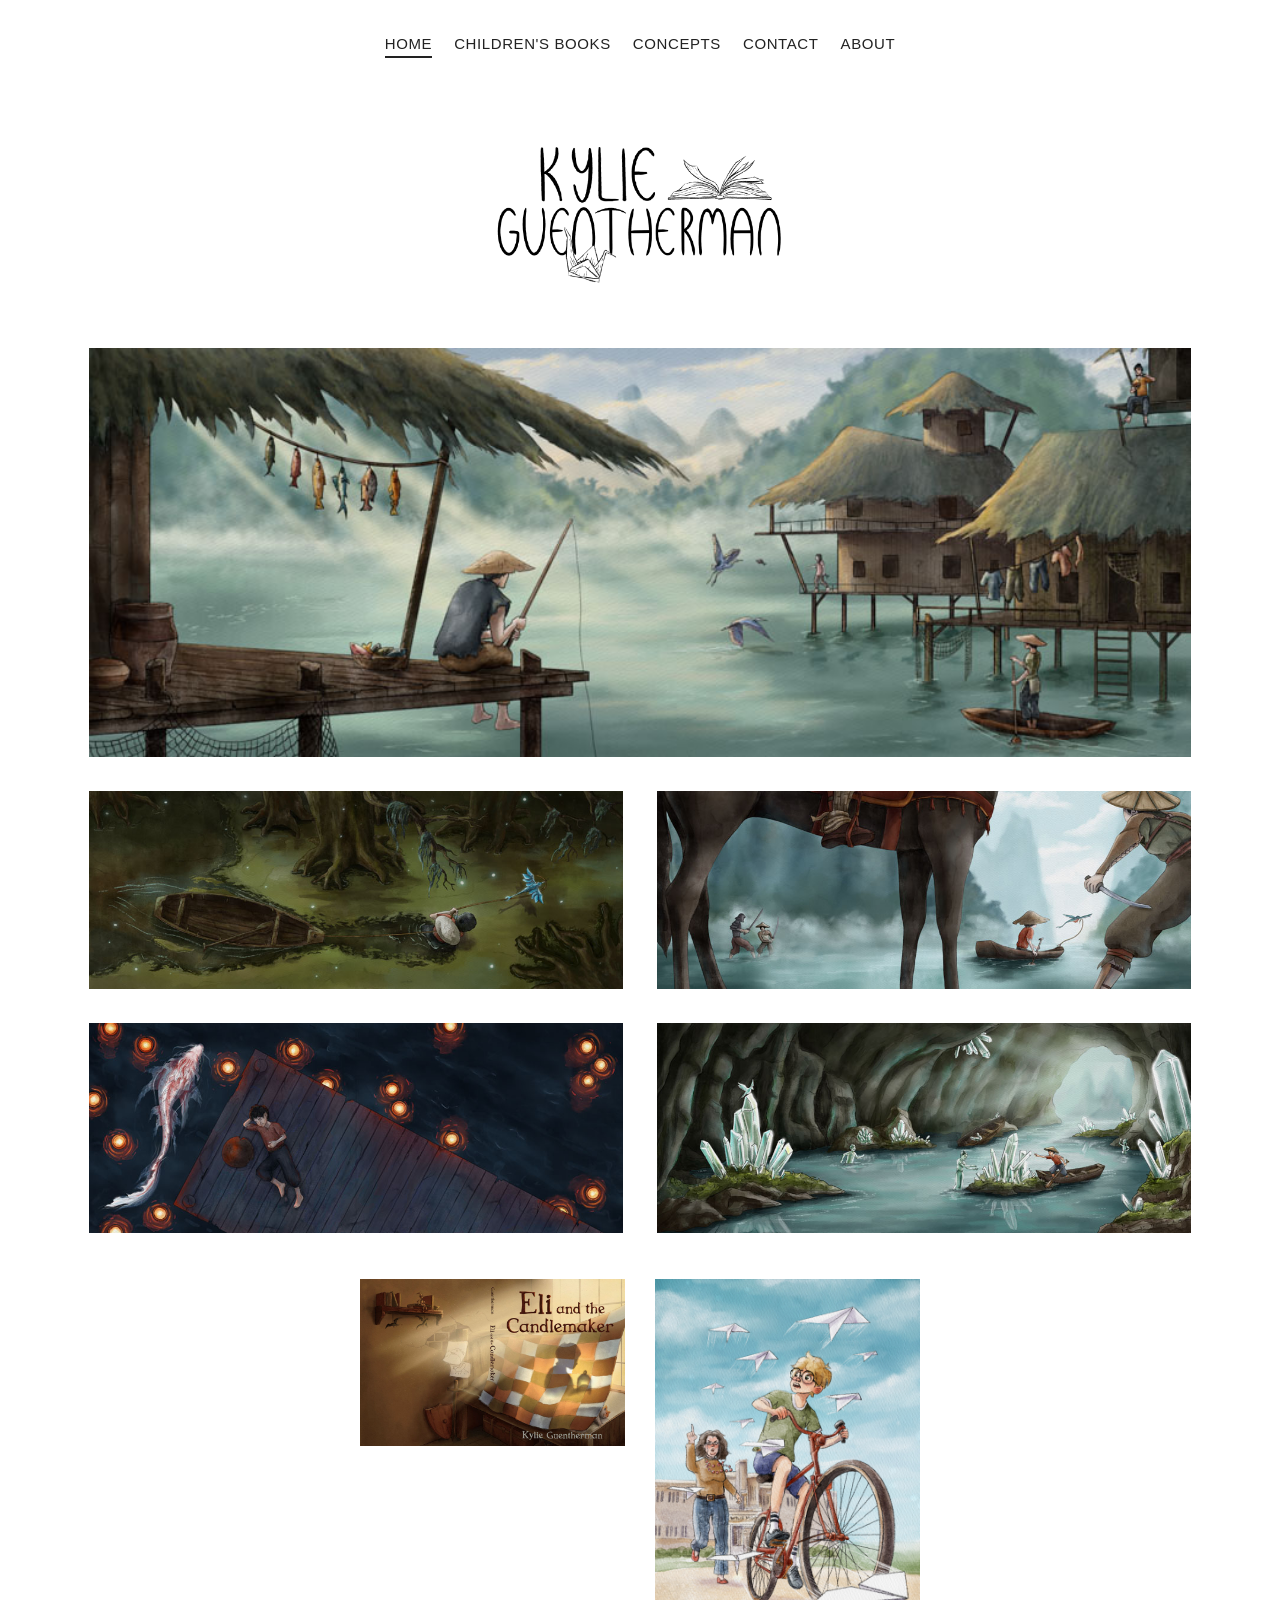
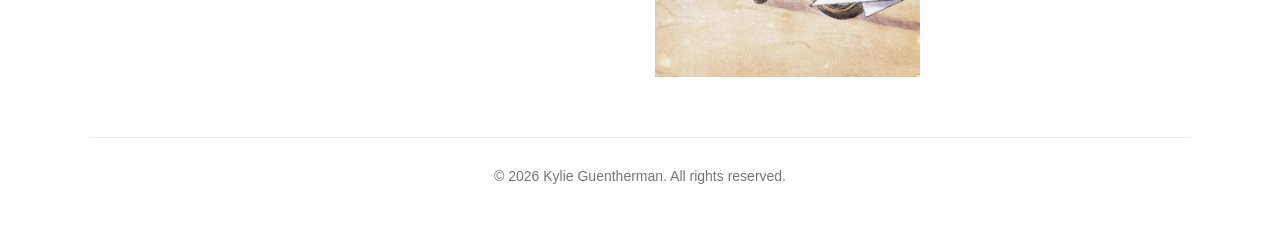
<file: index.html>
<!DOCTYPE html>
<html lang="en">
<head>
  <meta charset="UTF-8">
  <meta name="viewport" content="width=device-width, initial-scale=1.0">
  <title>Kylie Guentherman Illustration</title>
  <link rel="stylesheet" href="style.css">
</head>

<body>

  <div class="page">

    <header>
      <nav>
        <a class="active" href="index.html">Home</a>
        <a href="childrens-books.html">Children's Books</a>
        <a href="concepts.html">Concepts</a>
        <a href="contact.html">Contact</a>
        <a href="about.html">About</a>
      </nav>

      <!-- Animated logo -->
      <a class="logo-link" href="index.html" aria-label="Kylie Guentherman home">
        <img 
          class="site-logo small-site-logo" 
          src="images/croppedlogo.gif" 
          alt="Kylie Guentherman Illustration logo"
        >
      </a>
    </header>

    <main>

      <!-- HERO IMAGE -->
      <section class="home-hero" aria-label="Featured illustration">
        <a href="childrens-books.html">
          <img 
            src="images/Village_Spread.jpg" 
            alt="Village spread illustration by Kylie Guentherman"
          >
        </a>
      </section>

      <!-- MAIN HOMEPAGE GALLERY -->
      <section class="home-gallery" aria-label="Main illustration gallery">

        <a class="home-gallery-item" href="childrens-books.html">
          <img 
            src="images/Swamp_Spread.jpg" 
            alt="Swamp spread illustration by Kylie Guentherman"
          >
        </a>

        <a class="home-gallery-item" href="childrens-books.html">
          <img 
            src="images/Battle_Spread.jpg" 
            alt="Battle spread illustration by Kylie Guentherman"
          >
        </a>

        <a class="home-gallery-item" href="childrens-books.html">
          <img 
            src="images/Asleep_Spread.jpg" 
            alt="Watcher in the Night illustration by Kylie Guentherman"
          >
        </a>

        <a class="home-gallery-item" href="childrens-books.html">
          <img 
            src="images/Cave_Spread.jpg" 
            alt="Cave spread illustration by Kylie Guentherman"
          >
        </a>

      </section>

      <!-- SMALLER BOTTOM ROW -->
      <section class="home-small-gallery" aria-label="Additional featured illustration gallery">

        <a class="home-small-gallery-item" href="childrens-books.html">
          <img 
            src="images/Candlemaker-cover.jpg" 
            alt="Eli and the Candlemaker book cover by Kylie Guentherman"
          >
        </a>

        <a class="home-small-gallery-item" href="childrens-books.html">
          <img 
            src="images/Flight.jpg" 
            alt="Flight illustration with child on bicycle and paper airplanes by Kylie Guentherman"
          >
        </a>

      </section>

    </main>

    <footer>
      © 2026 Kylie Guentherman. All rights reserved.
    </footer>

  </div>

</body>
</html>
</file>
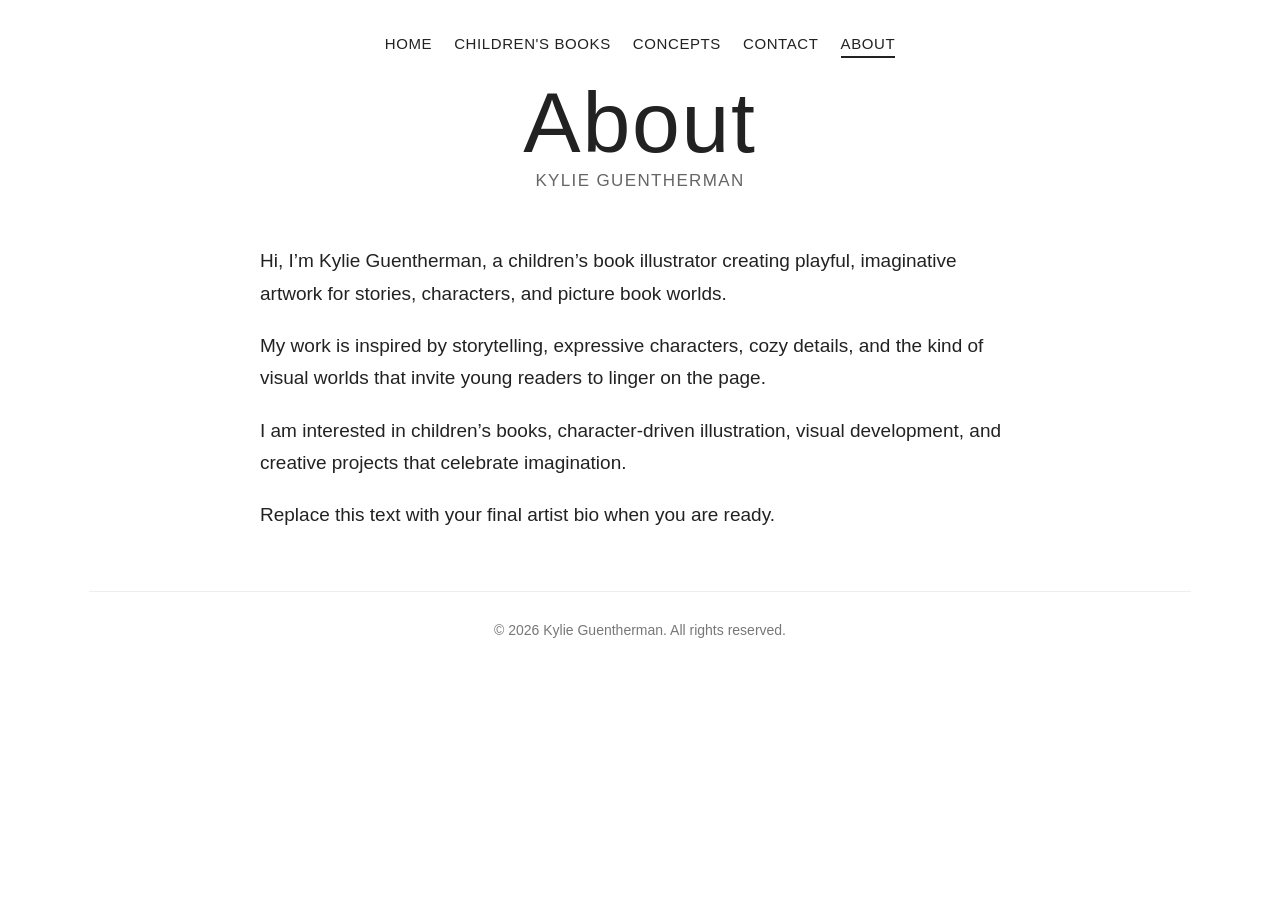
<file: about.html>
<!DOCTYPE html>
<html lang="en">
<head>
  <meta charset="UTF-8">
  <meta name="viewport" content="width=device-width, initial-scale=1.0">
  <title>About | Kylie Guentherman Illustration</title>
  <link rel="stylesheet" href="style.css">
</head>

<body>

  <div class="page">

    <header>
      <nav>
        <a href="index.html">Home</a>
        <a href="childrens-books.html">Children's Books</a>
        <a href="concepts.html">Concepts</a>
        <a href="contact.html">Contact</a>
        <a class="active" href="about.html">About</a>
      </nav>

      <h1>About</h1>
      <div class="subtitle">Kylie Guentherman</div>
    </header>

    <main class="text-page">

      <p>
        Hi, I’m Kylie Guentherman, a children’s book illustrator creating playful,
        imaginative artwork for stories, characters, and picture book worlds.
      </p>

      <p>
        My work is inspired by storytelling, expressive characters, cozy details,
        and the kind of visual worlds that invite young readers to linger on the page.
      </p>

      <p>
        I am interested in children’s books, character-driven illustration,
        visual development, and creative projects that celebrate imagination.
      </p>

      <p>
        Replace this text with your final artist bio when you are ready.
      </p>

    </main>

    <footer>
      © 2026 Kylie Guentherman. All rights reserved.
    </footer>

  </div>

</body>
</html>
</file>
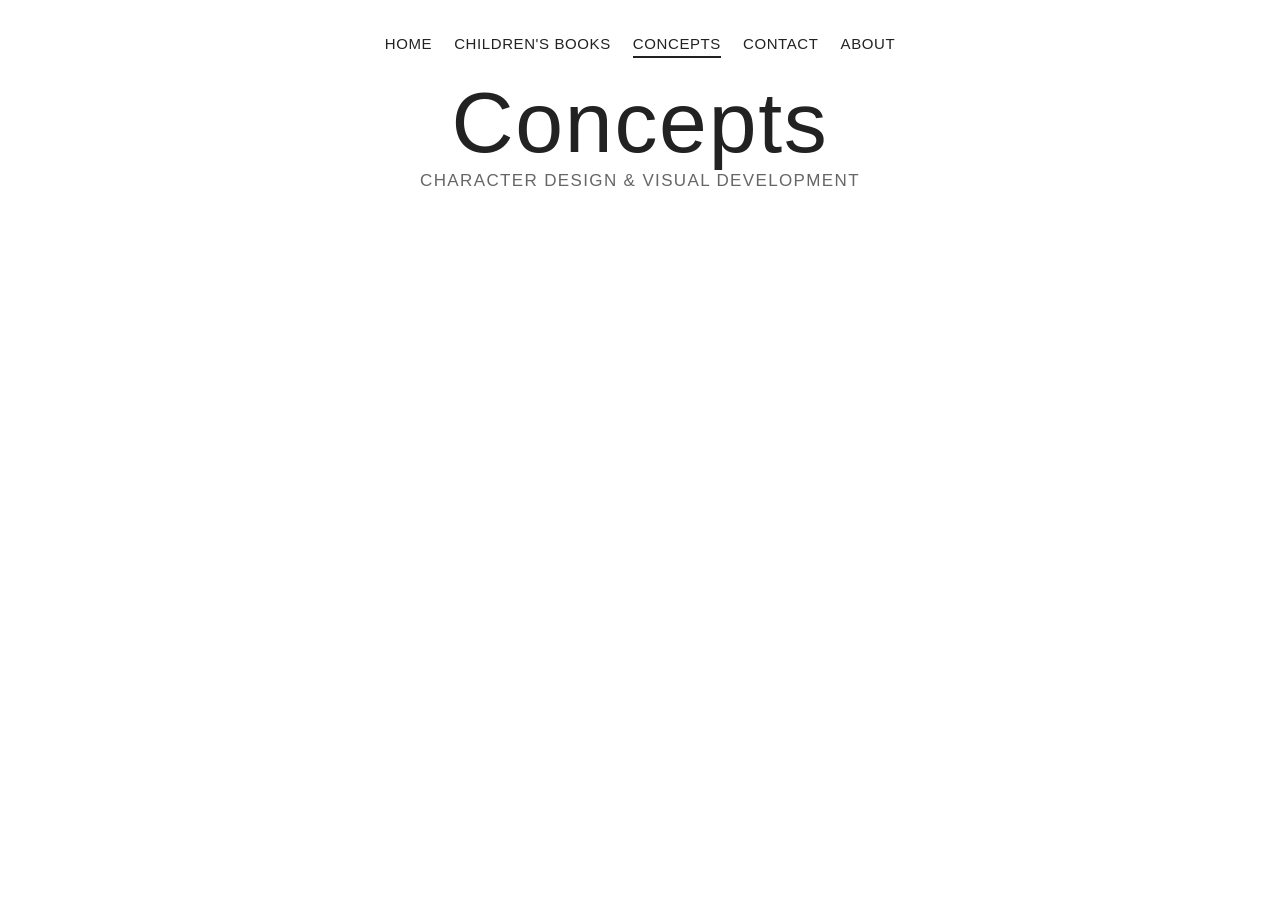
<file: concepts.html>
<!DOCTYPE html>
<html lang="en">
<head>
  <meta charset="UTF-8">
  <meta name="viewport" content="width=device-width, initial-scale=1.0">
  <title>Concepts | Kylie Guentherman Illustration</title>
  <link rel="stylesheet" href="style.css">
</head>

<body>

  <div class="page">

    <header>
      <nav>
        <a href="index.html">Home</a>
        <a href="childrens-books.html">Children's Books</a>
        <a class="active" href="concepts.html">Concepts</a>
        <a href="contact.html">Contact</a>
        <a href="about.html">About</a>
      </nav>

      <h1 class="site-name">Concepts</h1>
      <div class="subtitle">Character Design & Visual Development</div>
    </header>

    <main>

      <section class="concept-gallery" aria-label="Concept art gallery">

        <article class="concept-item">
</file>
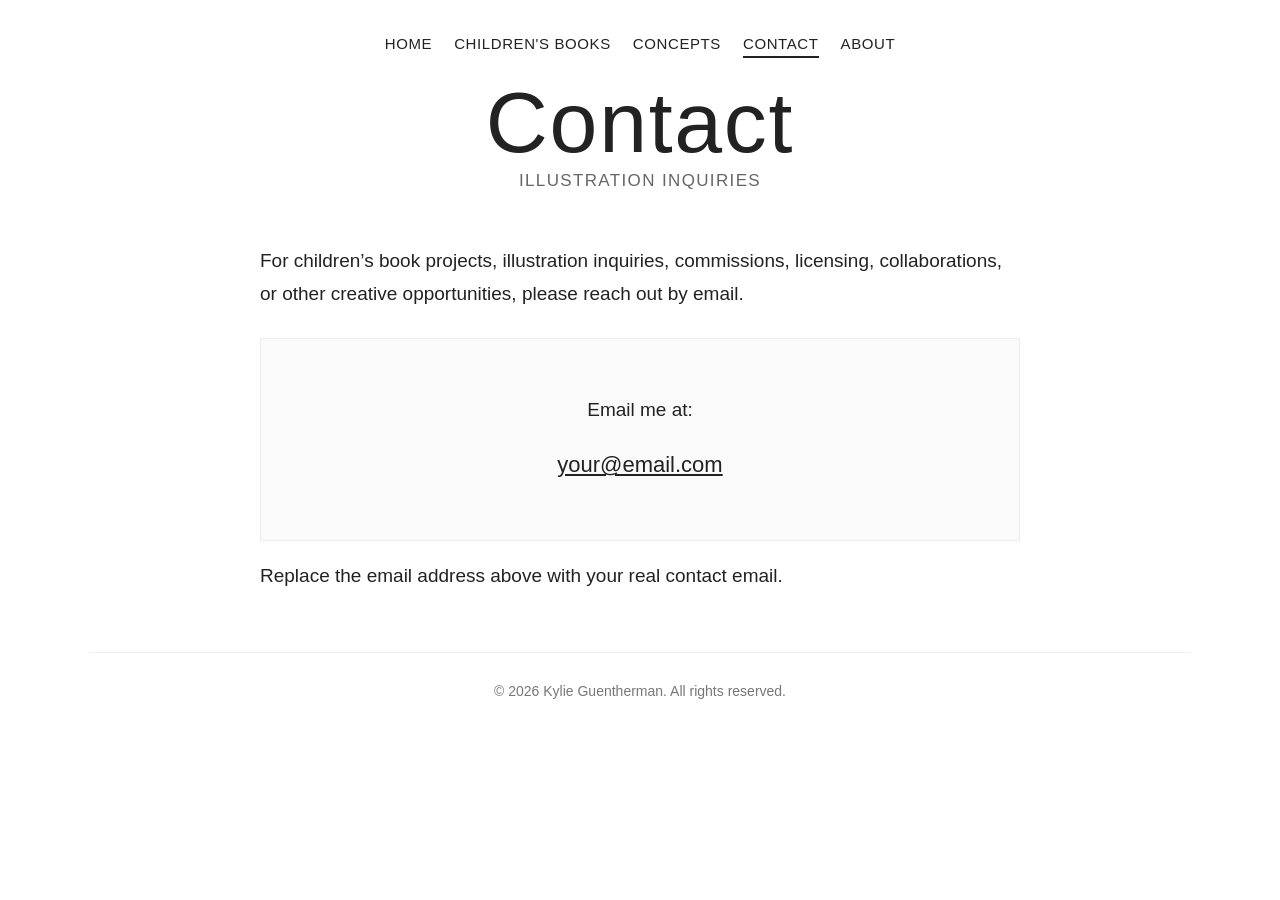
<file: contact.html>
<!DOCTYPE html>
<html lang="en">
<head>
  <meta charset="UTF-8">
  <meta name="viewport" content="width=device-width, initial-scale=1.0">
  <title>Contact | Kylie Guentherman Illustration</title>
  <link rel="stylesheet" href="style.css">
</head>

<body>

  <div class="page">

    <header>
      <nav>
        <a href="index.html">Home</a>
        <a href="childrens-books.html">Children's Books</a>
        <a href="concepts.html">Concepts</a>
        <a class="active" href="contact.html">Contact</a>
        <a href="about.html">About</a>
      </nav>

      <h1>Contact</h1>
      <div class="subtitle">Illustration Inquiries</div>
    </header>

    <main class="text-page">

      <p>
        For children’s book projects, illustration inquiries, commissions, licensing,
        collaborations, or other creative opportunities, please reach out by email.
      </p>

      <div class="contact-box">
        <p>Email me at:</p>
        <p>
          <a href="mailto:your@email.com">your@email.com</a>
        </p>
      </div>

      <p>
        Replace the email address above with your real contact email.
      </p>

    </main>

    <footer>
      © 2026 Kylie Guentherman. All rights reserved.
    </footer>

  </div>

</body>
</html>
</file>
<file: style.css>
* {
  box-sizing: border-box;
}

body {
  margin: 0;
  background: #ffffff;
  color: #222;
  font-family: "Comic Sans MS", "Trebuchet MS", Arial, sans-serif;
}

img {
  max-width: 100%;
  display: block;
}

a {
  color: inherit;
  text-decoration: none;
}

/* Main page container */

.page {
  max-width: 1150px;
  margin: 0 auto;
  padding: 35px 24px 60px;
}

/* Header and navigation */

header {
  text-align: center;
  padding-bottom: 35px;
}

nav {
  display: flex;
  justify-content: center;
  flex-wrap: wrap;
  gap: 22px;
  margin-bottom: 26px;
  font-size: 15px;
  letter-spacing: 0.04em;
  text-transform: uppercase;
}

nav a {
  border-bottom: 2px solid transparent;
  padding-bottom: 4px;
}

nav a:hover,
nav a.active {
  border-bottom: 2px solid #222;
}

/* Animated logo */

.logo-link {
  display: inline-block;
}

.site-logo,
.small-site-logo {
  width: min(360px, 80vw);
  height: auto;
  display: block;
  margin: 0 auto;
}

/* Site title fallback for pages that still use text */

.site-name,
h1 {
  margin: 0;
  font-size: clamp(42px, 8vw, 86px);
  line-height: 0.9;
  font-weight: normal;
  letter-spacing: 0.02em;
}

.subtitle {
  margin-top: 10px;
  font-size: 17px;
  letter-spacing: 0.08em;
  text-transform: uppercase;
  color: #666;
}

/* Homepage hero image */

.home-hero {
  margin-bottom: 34px;
}

.home-hero a {
  display: block;
}

.home-hero img {
  width: 100%;
  height: auto;
  display: block;
  background: #f5f5f5;
  transition: opacity 0.25s ease;
}

.home-hero:hover img {
  opacity: 0.88;
}

/* Homepage main two-column gallery */

.home-gallery {
  display: grid;
  grid-template-columns: repeat(2, minmax(0, 1fr));
  gap: 34px;
  align-items: start;
}

.home-gallery-item {
  display: block;
}

.home-gallery-item img {
  width: 100%;
  height: auto;
  display: block;
  background: #f5f5f5;
  transition: opacity 0.25s ease;
}

.home-gallery-item:hover img {
  opacity: 0.88;
}

/* Optional captions if used later */

.home-gallery-item p {
  margin: 10px 0 0;
  text-align: center;
  font-size: 17px;
  color: #555;
}

/* Smaller bottom homepage row for Eli cover and Flight */

.home-small-gallery {
  width: min(560px, 100%);
  margin: 46px auto 0;
  display: grid;
  grid-template-columns: repeat(2, minmax(0, 1fr));
  gap: 30px;
  align-items: start;
}

.home-small-gallery-item {
  display: block;
}

.home-small-gallery-item img {
  width: 100%;
  height: auto;
  display: block;
  background: #f5f5f5;
  transition: opacity 0.25s ease;
}

.home-small-gallery-item:hover img {
  opacity: 0.88;
}

/* General hero style for other pages */

.hero {
  margin-bottom: 34px;
}

.hero img {
  width: 100%;
  height: auto;
  object-fit: contain;
  background: #f3f3f3;
}

.hero-caption {
  margin-top: 10px;
  font-size: 18px;
  color: #555;
  text-align: center;
}

/* Intro text for interior pages */

.intro {
  max-width: 780px;
  margin: 38px auto 42px;
  text-align: center;
  font-size: clamp(24px, 4vw, 38px);
  line-height: 1.2;
}

/* General gallery for Children's Books and other image pages */

.gallery {
  display: grid;
  grid-template-columns: repeat(2, minmax(0, 1fr));
  gap: 34px;
  align-items: start;
}

.gallery-item {
  background: transparent;
}

.gallery-item img {
  width: 100%;
  height: auto;
  display: block;
  background: #f2f2f2;
}

.gallery-item p {
  margin: 10px 0 0;
  font-size: 17px;
  text-align: center;
  color: #555;
}

/* Concepts page gallery */

.concept-gallery {
  display: grid;
  grid-template-columns: repeat(2, minmax(0, 1fr));
  gap: 34px;
  align-items: start;
}

.concept-item {
  display: block;
}

.concept-item img {
  width: 100%;
  height: auto;
  display: block;
  background: #f5f5f5;
  transition: opacity 0.25s ease;
}

.concept-item:hover img {
  opacity: 0.88;
}

.concept-item p {
  margin: 10px 0 0;
  text-align: center;
  font-size: 17px;
  color: #555;
}

/* Text pages: About and Contact */

.text-page {
  max-width: 760px;
  margin: 0 auto;
  font-size: 19px;
  line-height: 1.7;
}

.text-page p {
  margin-bottom: 20px;
}

.text-page a {
  text-decoration: underline;
}

.contact-box {
  text-align: center;
  border: 1px solid #eeeeee;
  padding: 36px 24px;
  margin-top: 28px;
  background: #fafafa;
}

.contact-box a {
  font-size: 22px;
}

/* Footer */

footer {
  text-align: center;
  margin-top: 60px;
  padding-top: 30px;
  border-top: 1px solid #eeeeee;
  color: #777;
  font-size: 14px;
}

/* Tablet layout */

@media (max-width: 800px) {
  .page {
    padding: 32px 20px 55px;
  }

  nav {
    gap: 14px;
    font-size: 14px;
  }

  .home-gallery,
  .gallery,
  .concept-gallery {
    gap: 24px;
  }

  .home-hero {
    margin-bottom: 24px;
  }

  .home-small-gallery {
    width: min(520px, 100%);
    gap: 24px;
  }
}

/* Mobile layout */

@media (max-width: 650px) {
  .home-gallery,
  .gallery,
  .concept-gallery {
    grid-template-columns: 1fr;
    gap: 28px;
  }

  .home-small-gallery {
    width: min(700px, 100%);
    grid-template-columns: 1fr;
    gap: 28px;
    margin-top: 38px;
  }

  .site-logo,
  .small-site-logo {
    width: min(220px, 72vw);
  }

  .site-name,
  h1 {
    font-size: 44px;
  }

  .subtitle {
    font-size: 14px;
  }

  .intro {
    font-size: 24px;
    margin: 30px auto 34px;
  }
}

/* Small mobile spacing */

@media (max-width: 520px) {
  .page {
    padding: 28px 16px 50px;
  }

  nav {
    gap: 12px;
    font-size: 13px;
  }

  header {
    padding-bottom: 28px;
  }

  footer {
    margin-top: 45px;
  }
}
</file>
